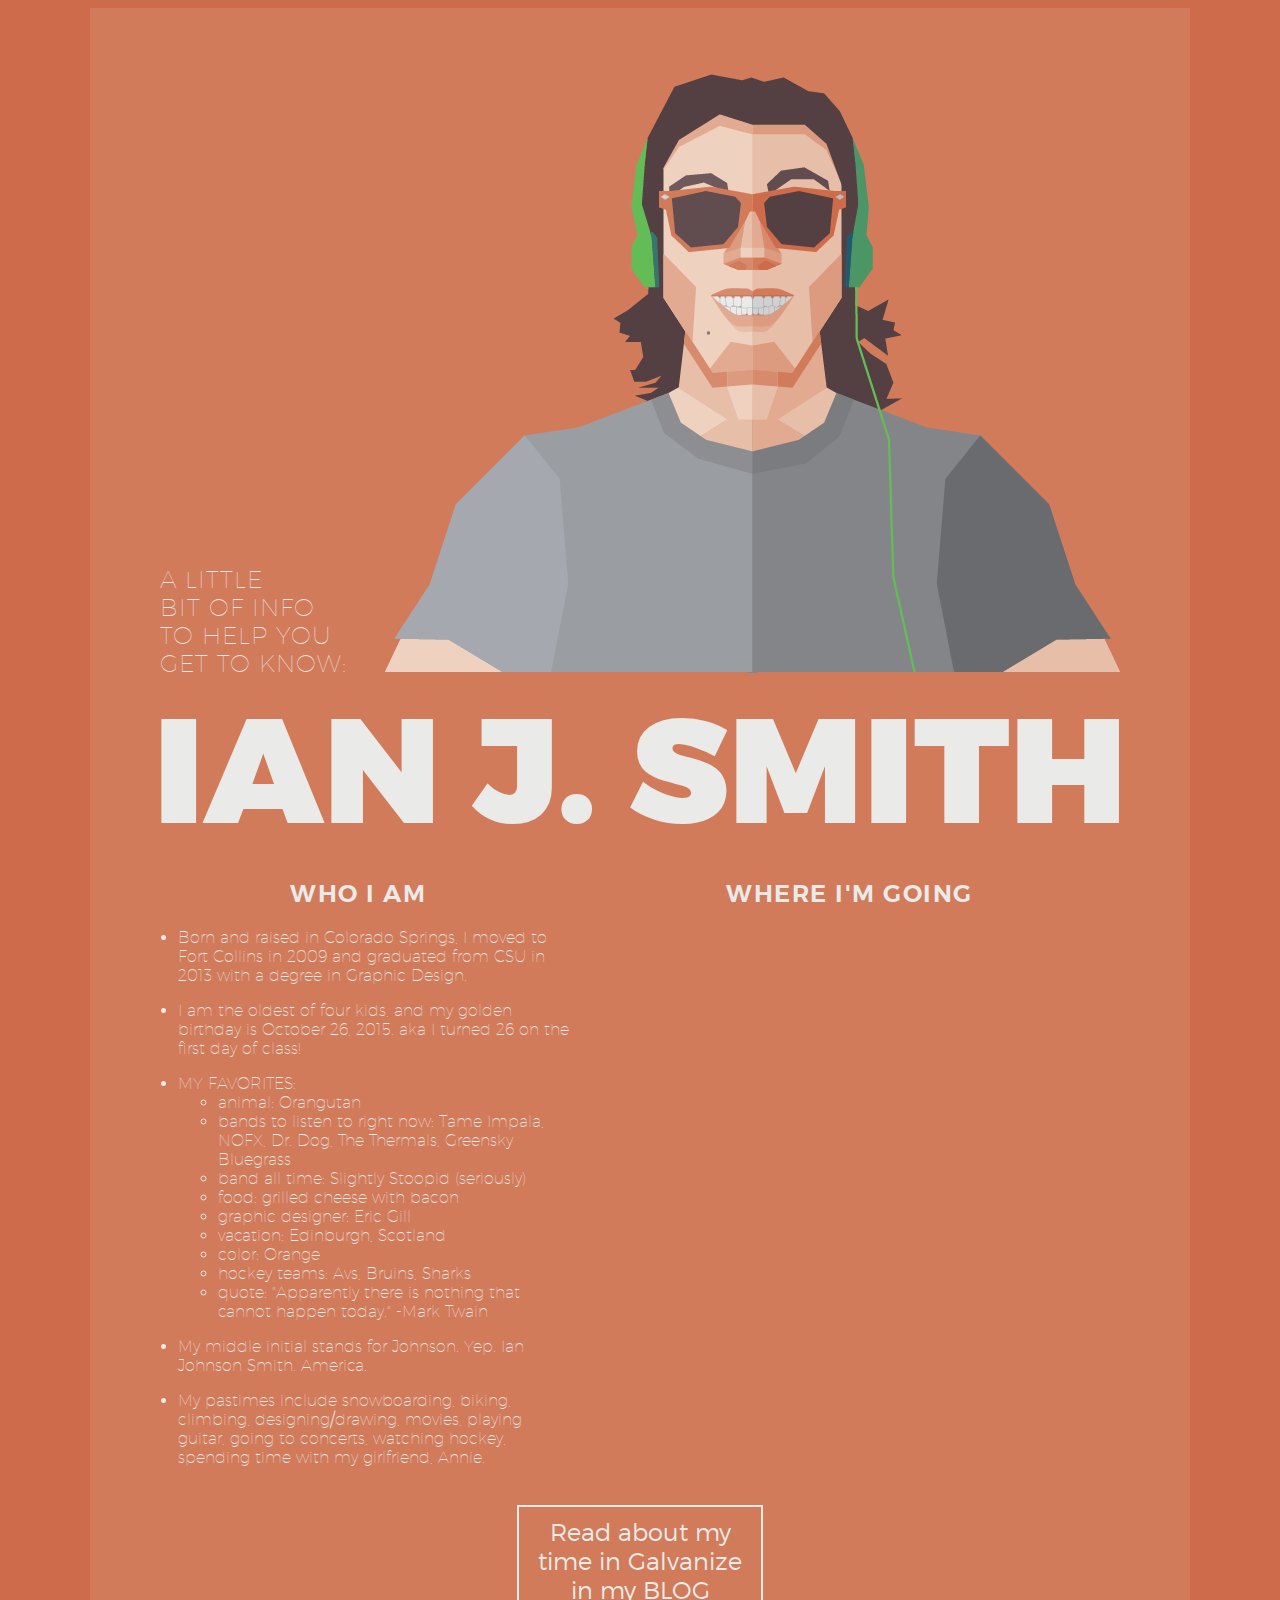
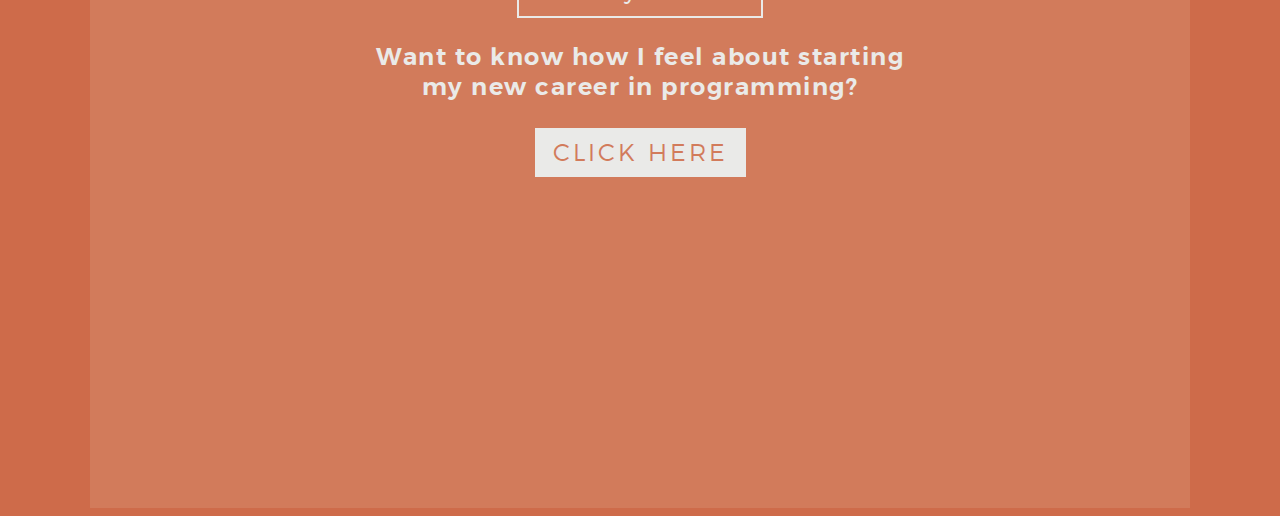
<file: index.html>
<!DOCTYPE html>
<html lang="en">
<head>
	<meta charset="UTF-8">
	<title>Who I Am | Ian Smith</title>
	<link rel="stylesheet" href="stylesheet.css">
</head>
<body>

	<div id="container">

		<div id="content">

			<div id="left-1">
				<p>A LITTLE<br>BIT OF INFO<br>TO HELP YOU<br>GET TO KNOW:</p>
			</div>

			<div id="right-1">
				<img src="assets/images/geometricSelfie.png" alt="Selfie" />
			</div>

			<div class="clear">
			</div>

		</div>

		<div id="title">
			<p>IAN J. SMITH</p>
		</div>

		<div id="links">
			<ul>
				<li><a href="index.html">WHO I AM</a></li><!--
				--><li class="where-link"><a href="WhereImGoing.html">WHERE I'M GOING</a></li>
			</ul>
		</div>

		<div id="info">

			<div id="who">
				<ul>
					<li class="details">Born and raised in Colorado Springs, I moved to Fort Collins in 2009 and graduated from CSU in 2013 with a degree in Graphic Design.</li>
					<li class="details">I am the oldest of four kids, and my golden birthday is October 26, 2015. aka I turned 26 on the first day of class!</li>
					<li class="details">MY FAVORITES:
						<ul>
							<li>animal: Orangutan</li>
							<li>bands to listen to right now: Tame Impala, NOFX, Dr. Dog, The Thermals, Greensky Bluegrass</li>
							<li>band all time: Slightly Stoopid (seriously)</li>
							<li>food: grilled cheese with bacon</li>
							<li>graphic designer: Eric Gill</li>
							<li>vacation: Edinburgh, Scotland</li>
							<li>color: Orange</li>
							<li>hockey teams: Avs, Bruins, Sharks</li>
							<li>quote: "Apparently there is nothing that cannot happen today." -Mark Twain</li>
						</ul>
					</li>
					<li class="details">My middle initial stands for Johnson. Yep. Ian Johnson Smith. America.</li>
					<li class="details">My pastimes include snowboarding, biking, climbing, designing/drawing, movies, playing guitar, going to concerts, watching hockey, spending time with my girlfriend, Annie.</li>
				</ul>
			</div>

		</div>

		<div class="clear">
		</div>

		<div class="blog-link">
			Read about my time in Galvanize in my <a href="blog.html">BLOG</a>
		</div>

		<div id="gif-link">
			<p>Want to know how I feel about starting<br>my new career in programming?</p>
			<button id="click-here" type="button">CLICK HERE</button><br>
			<img id="example" src="assets/images/sunny.gif" alt="Green Man" />
		</div>

	</div>

	<script src="assets/scripts/jquery-1.11.3.min.js"></script>
	<script src="assets/scripts/application.js"></script>
</body>
</html>
</file>
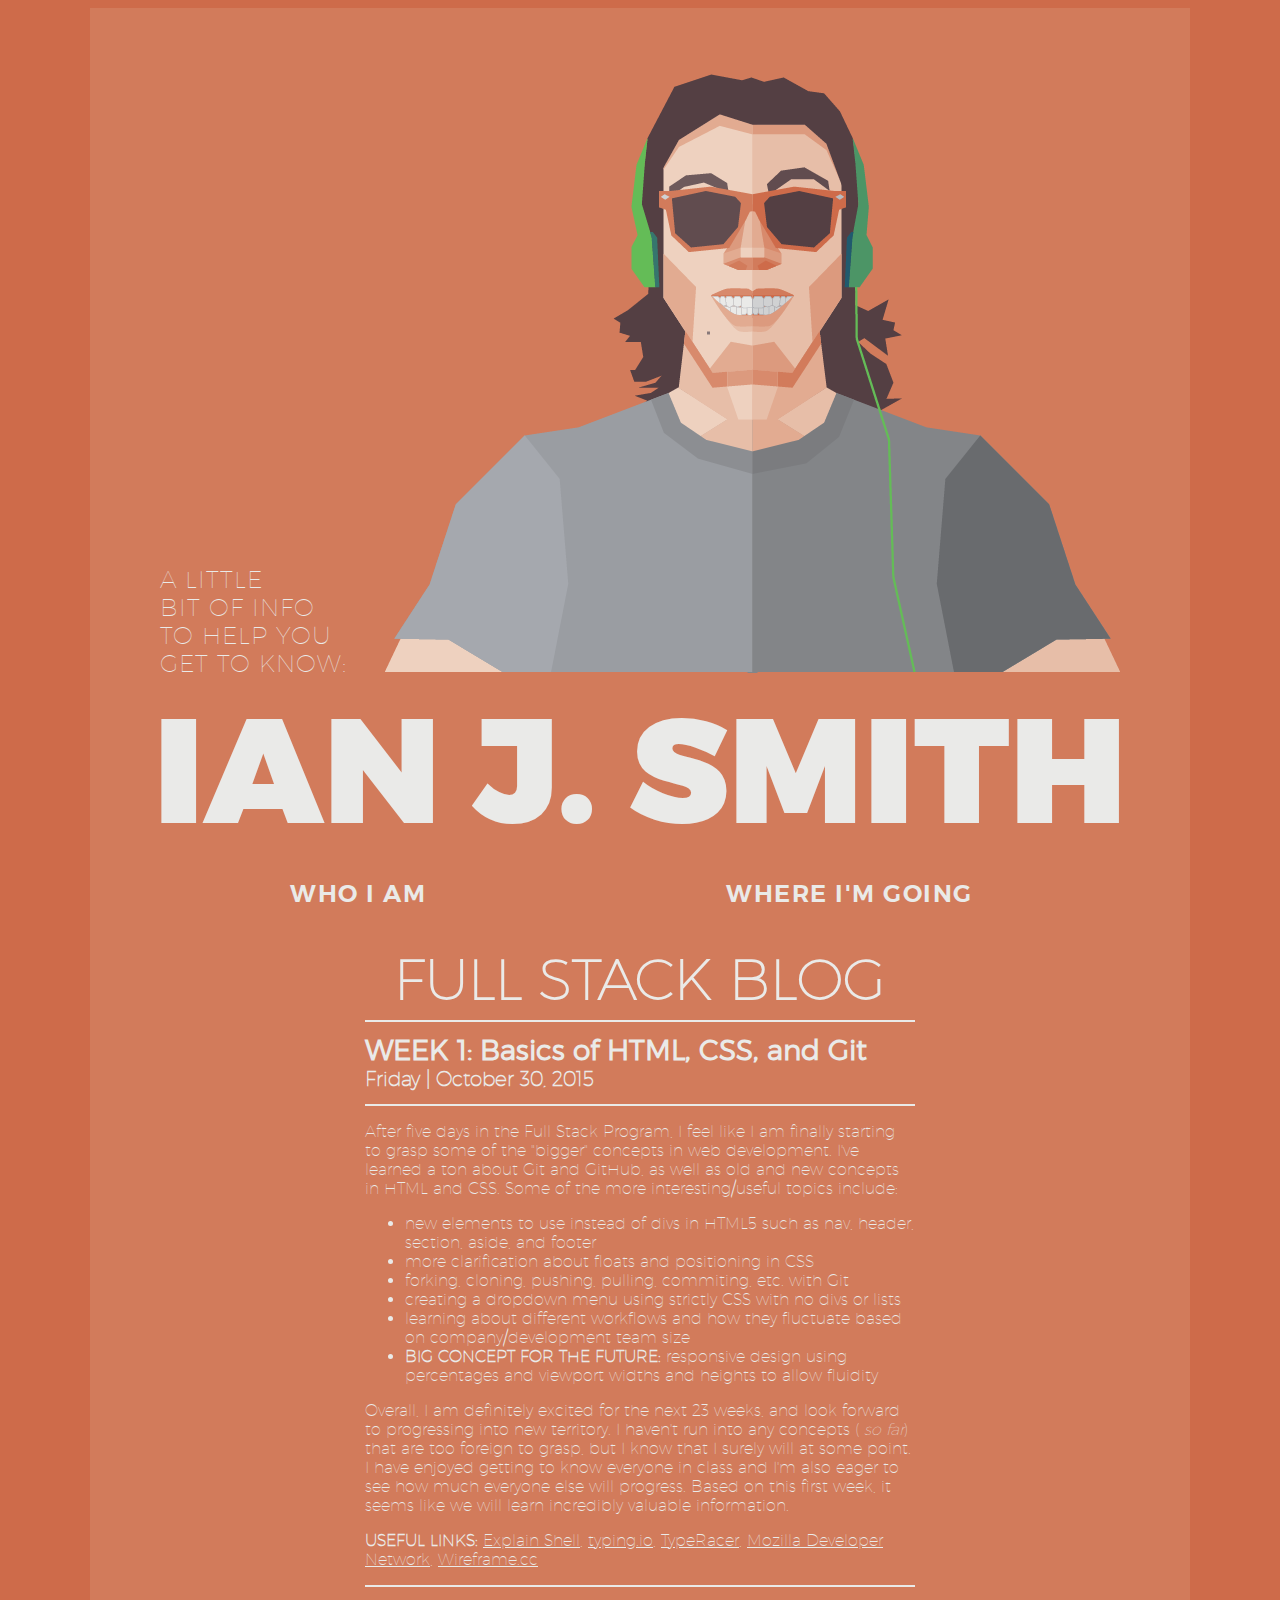
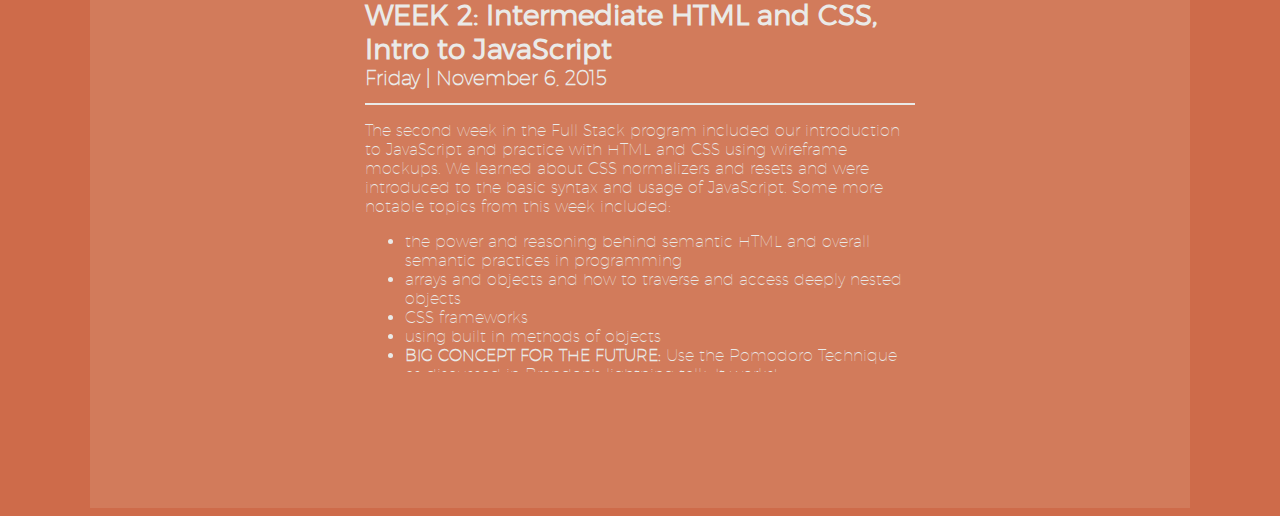
<file: blog.html>
<!DOCTYPE html>
<html lang="en">

  <head>
    <meta charset="UTF-8">
    <title>Who I Am | Ian Smith</title>
    <link rel="stylesheet" href="stylesheet.css">
  </head>

  <body>
    <div id="container">
      <div id="content">
        <div id="left-1">
          <p>A LITTLE
            <br>BIT OF INFO
            <br>TO HELP YOU
            <br>GET TO KNOW:</p>
        </div>
        <div id="right-1">
          <img src="assets/images/geometricSelfie.png" alt="Selfie"/>
        </div>
        <div class="clear"></div>
      </div>
      <div id="title">
        <p>IAN J. SMITH</p>
      </div>
      <div id="links">
        <ul>
          <li>
            <a href="index.html">WHO I AM</a>
          </li>
          <!--
				-->
          <li class="where-link">
            <a href="WhereImGoing.html">WHERE I'M GOING</a>
          </li>
        </ul>
      </div>
      <div class="clear"></div>
      <div id="blog-content">
        <h1>FULL STACK BLOG</h1>
        <section class="log">
          <article>
            <hr>
            <h2>WEEK 1: Basics of HTML, CSS, and Git</h2>
            <h3>Friday | October 30, 2015</h3>
            <hr>
            <p>
              After five days in the Full Stack Program, I feel like I am finally starting to grasp some of the "bigger" concepts in web development. I've learned a ton about Git and GitHub, as well as old and new concepts in HTML and CSS. Some of the more interesting/useful topics include:
            </p>
            <ul>
              <li>
                new elements to use instead of divs in HTML5 such as nav, header, section, aside, and footer
              </li>
              <li>
                more clarification about floats and positioning in CSS
              </li>
              <li>
                forking, cloning, pushing, pulling, commiting, etc. with Git
              </li>
              <li>
                creating a dropdown menu using strictly CSS with no divs or lists
              </li>
              <li>
                learning about different workflows and how they fluctuate based on company/development team size
              </li>
              <li>
                <strong>BIG CONCEPT FOR THE FUTURE:</strong>
                responsive design using percentages and viewport widths and heights to allow fluidity
              </li>
            </ul>
            <p>
              Overall, I am definitely excited for the next 23 weeks, and look forward to progressing into new territory. I haven't run into any concepts (
              <em>so far</em>) that are too foreign to grasp, but I know that I surely will at some point. I have enjoyed getting to know everyone in class and I'm also eager to see how much everyone else will progress. Based on this first week, it seems like we will learn incredibly valuable information.
            </p>
            <p>
              <strong>USEFUL LINKS:</strong>
              <a href="http://explainshell.com/">Explain Shell</a>,
              <a href="https://typing.io/">typing.io</a>,
              <a href="http://play.typeracer.com/">TypeRacer</a>,
              <a href="https://developer.mozilla.org/en-US/">Mozilla Developer Network</a>,
              <a href="https://wireframe.cc/">Wireframe.cc</a>
            </p>
          </article>
          <article>
            <hr>
            <h2>WEEK 2: Intermediate HTML and CSS, Intro to JavaScript</h2>
            <h3>Friday | November 6, 2015</h3>
            <hr>
            <p>
              The second week in the Full Stack program included our introduction to JavaScript and practice with HTML and CSS using wireframe mockups. We learned about CSS normalizers and resets and were introduced to the basic syntax and usage of JavaScript. Some more notable topics from this week included:
            </p>
            <ul>
              <li>
                the power and reasoning behind semantic HTML and overall semantic practices in programming
              </li>
              <li>
                arrays and objects and how to traverse and access deeply nested objects
              </li>
              <li>
                CSS frameworks
              </li>
              <li>
                using built in methods of objects
              </li>
              <li>
                <strong>BIG CONCEPT FOR THE FUTURE:</strong>
                Use the Pomodoro Technique as discussed in Brandon's lightning talk. It works!
              </li>
            </ul>
            <p>
              This week was a great introduction to the meat of this course and I am very excited for what lies ahead. The lessons have been going awesome and being in class with a room full of thinkers and problem solvers has been great. Looking forward to next week!
            </p>
            <p>
              <strong>USEFUL LINKS:</strong>
              <a href="http://codepen.io/">CodePen</a>,
              <a href="https://codewars.com/">Code Wars</a>,
              <a href="http://eloquentjavascript.net/">Eloquent JavaScript</a>,
              <a href="https://jsforcats.com">JavaScript for Cats</a>,
              <a href="https://github.com">Git Hub</a>
            </p>
          </article>
          <article>
            <hr>
            <h2>WEEK 3: Intro to the DOM, Bootstrap, and Functions, Functions, Functions
            </h2>
            <h3>Friday | November 13, 2015</h3>
            <hr>
            <p>
              This week was full of new topics and included a great intro to navigating and using the DOM as well as Twitter Bootstrap. We got plenty of practice with higher-order functions and we solidified the concepts from the week with our Crush Code assignment to make a simple pixel art program. My favorite topics this week were:
            </p>
            <ul>
              <li>
                learning about the built in methods of objects and functions
              </li>
              <li>
                using the DOM to create, manipulate, and navigate through the various nodes and elements in the DOM
              </li>
              <li>
                the power of higher-order functions, closure, and callbacks
              </li>
              <li>
                the intricacies of UI design with Galvanize member, Jochen Wolters
              </li>
              <li>
                JavaScript events and event handlers
              </li>
              <li>
                <strong>BIG CONCEPT FOR THE FUTURE:</strong>
                Twitter Bootstrap is amazing! Using the grid system and built in styles, mocking up/building projects takes half the time.
              </li>
            </ul>
            <p>
              The topics from this week were incredibly powerful and informative. I really enjoyed learning about Bootstrap and look forward to more lessons about the interaction of all the topics we've covered so far. It's really incredible to see the multiple ways that developers solve problems.
            </p>
            <p>
              <strong>USEFUL LINKS:</strong>
              <a href="http://www.fillmurray.com/">Fill Murray</a>,
              <a href="https://www.placecage.com/">Place Cage</a>,
              <a href="http://getbootstrap.com/">Twitter Bootstrap</a>,
              <a href="https://github.com/getify/You-Dont-Know-JS">You don't know JS</a>
            </p>
          </article>
          <article>
            <hr>
            <h2>WEEK 4: jQuery, AJAX, Agile Development, and HTML Forms</h2>
            <h3>Friday | November 20, 2015</h3>
            <hr>
            <p>
              Many of the topics covered this week seem like incredibly useful and powerful tools to continue learning about. We discussed an Agile development workflow and practiced using all the various input types and their various usages. Our first day to work in class on our personal frontend projects was today and everyone seems to have great ideas. The most useful lessons we discussed this week included:
            </p>
            <ul>
              <li>
                using asynchronous code to perform mulitple tasks with AJAX,specifically with the get method
              </li>
              <li>
                the availability of shorter and more semantic syntax with jQuery to navigate the DOM
              </li>
              <li>
                introduction to the usage of a test driven programming environments and the Agile workflow
              </li>
              <li>
                LocalStorage and the options for saving input information in key/value object
              </li>
              <li>
                the benefit of using the Pivotal Tracker to help the development process
              </li>
              <li>
                <strong>BIG CONCEPT FOR THE FUTURE:</strong>
                The possibilities from input values and their connection with AJAX. Their ability to be handled as events to make asynchronous calls to external API's is one of my favorite topics covered so far in Full Stack.
              </li>
            </ul>
            <p>
              I am super excited to start on our individual projects and to make our first truly and unique and functional application. Everything we learned this week really helped solidify the previous material. After this week, I feel confident in effectively using all the tools we've gained to start creating and building web apps.
            </p>
            <p>
              <strong>USEFUL LINKS:</strong>
              <a href="https://jquery.com/">jQuery.com</a>,
              <a href="http://api.jquery.com/">jQuery API Documentation</a>,
              <a href="https://balsamiq.com/">Balsamiq Mockups</a>,
              <a href="http://www.agilemanifesto.org/">Agile Manifesto</a>,
              <a href="http://www.programmableweb.com/">Programmable Web</a>,
              <a href="https://www.pivotaltracker.com/">Pivotal Tracker</a>
            </p>
          </article>
          <article>
            <hr>
            <h2>WEEK 5: Individual Frontend Projects and Presentations</h2>
            <h3>Wednesday | November 25, 2015</h3>
            <hr>
            <p>
              This week, shortened for Thanksgiving, was solely devoted to working on our individual projects with presentations taking place this afternoon. Throughout developing my application, I learned so many valuable techniques and processes for communicating with API’s and going through the full development process was also educational. I am excited to have finished my first project and really enjoyed seeing the unique ways that others solve coding problems in their own apps. My favorite takeaways from this week were:
            </p>
            <ul>
              <li>
                using the Google Maps API and the availability of their incredibly precise and helpful documentation, the possibilities!
              </li>
              <li>
                former gSchool graduate, Teddi Maull (g7), came and spoke to us about Confidence and Competence in coding
              </li>
              <li>
                the development process for my personal project went very well and I especially enjoyed the simplicity of styling with Bootstrap
              </li>
              <li>
                Google Fonts API = awesome and simple
              </li>
              <li>
                <strong>BIG CONCEPT FOR THE FUTURE:</strong>
                Take Teddi's advice. "When you CRUSH CODE too hard, you can't think. Take breaks." Also, from her husband, Keith Maull, "Accept the fact that what you know
                <em>will</em>
                change, and don't be afraid of that. Be constantly ready to learn."
              </li>
            </ul>
            <p>
              This week was definitely intense but I really enjoyed the result and reflecting on the overall process. It was challenging yet fun to combine all the ideas and topics we have covered so far into one application that we can continue to develop and grow.
            </p>
            <p>
              <strong>USEFUL LINKS:</strong>
              <a href="https://developers.google.com/maps/?hl=en">Google Maps API</a>,
              <a href="https://www.google.com/fonts">Google Fonts</a>,
              <a href="http://www.brewerydb.com/">BreweryDB API</a>,
              <a href="http://openweathermap.org/api">OpenWeatherMap API</a>,
              <a href="http://www.omdbapi.com/">OMDb API</a>,
              <a href="https://brewify.firebaseapp.com/">Brewify (My first App)</a>,
            </p>
          </article>
          <article>
            <hr>
            <h2>WEEK 6: Intro to OOP and Node.js</h2>
            <h3>Friday | December 4, 2015</h3>
            <hr>
            <p>
              The concepts covered this week included an intro to Node and the power of modularized code as well as an introduction to the four pillars of Object Oriented Programming (OOP). Although the material this week was fairly dense and took a couple of days to make sense of, it’s nice to start connecting the frontend concepts we’ve learned so far with some incredibly useful backend practices. The most interesting topics from this week were:
            </p>
            <ul>
              <li>
                grouping objects by similar properties and encapsulating them in functions or object constructors
              </li>
              <li>
                using closure constructors to pass inherited states and behaviors to subsequent children objects
              </li>
              <li>
                abstracting away small details and focusing on larger themes when thinking about grouping objects and functions
              </li>
              <li>
                the ability to override inheritance and assign new implementations of methods for individual objects, or polymorphism
              </li>
              <li>
                Returning interfaces from closure constructors and creating local scope states that the user cannot mutate
              </li>
              <li>
                <strong>BIG CONCEPT FOR THE FUTURE:</strong>
                The ability to use JavaScript on the Command Line with Node.js and access to the huge number of packages available in NPM
              </li>
            </ul>
            <p>
              It's really amazing how much I have learned over the last month and a half. The big abstract concepts of OOP were really enjoyable to try wrapping my head around, and I'm excited to start employing the constructors we learned about. Once again this week, everyone killed it and took the material in stride. I look forward to next week!
            </p>
            <p>
              <strong>USEFUL LINKS:</strong>
              <a href="https://nodejs.org/en/">Node.js</a>,
              <a href="https://nodejs.org/api/">Node Documentation</a>,
              <a href="https://www.npmjs.com/">NPM (Node Package Manager)</a>,
              <a href="http://www.gbif.org/">Global Biodiversity Information Facility (Taxonomy API)</a>
            </p>
          </article>
          <article>
            <hr>
            <h2>WEEK 7: OOP, Prototypical Inheritance, Modules, and Intro to MongoDB</h2>
            <h3>Friday | December 11, 2015</h3>
            <hr>
            <p>
              We started off the week with some more practice with Object Oriented Programming and learned about the three types of modules we'll work with for now. We learned how to use prototypical inheritance to construct objects and were introduced to the syntax and structure of Mongo DB. The week concluded with a really fun exercise in creating servers and assigning routes that used CRUD operations to mutate a database via url parsing. The most interesting topics from this week were:
            </p>
            <ul>
              <li>
                the four different types of binding for the 'this' keyword: new, explicit, implicit, and regular
              </li>
              <li>
                using modules to help add structure to your code while saving space and time with three types of modules: Core Modules, File Modules, and node_modules
              </li>
              <li>
                creating constructors thats save memory using protoype chains to check for methods and inherited properties
              </li>
              <li>
                CRUD operations (create, read/retrieve, update, delete) with MongoDB and node modules such as http, url, and monk
              </li>
              <li>
                I can now build a full website with completely designed frontend and a backend database that can store information based on user input!
              </li>
              <li>
                building a server that handles routing using Node
              </li>
              <li>
                <strong>BIG CONCEPT FOR THE FUTURE:</strong>
                The Node Package Manager (NPM) has a
                <em>ton</em>
                of great built in packages that are part of Node and give developers access to a vast amount of time-saving code
              </li>
            </ul>
            <p>
              This week was especially fun because we are starting to connect what we have learned on the frontend to backend server side processes. It was also really great to watch the live stream of the capstone project presentations for g11 at the Denver Golden Triangle campus. Their projects were incredible and it was encouraging to see essentially where our class will be in a few months. I definitely understood how some of the projects worked but still feel like there's a lot to learn and I couldn't be more excited about that!
            </p>
            <p>
              <strong>USEFUL LINKS:</strong>
              <a href="https://www.mongodb.org/">MongoDB</a>,
              <a href="https://www.npmjs.com/package/monk">Monk Docs</a>,
              <a href="https://nodejs.org/api/url.html">URL Docs</a>,
              <a href="https://nodejs.org/api/fs.html#fs_file_system">File System Docs</a>,
              <a href="http://graphism.fr/games/">Graphic Design Games</a>
            </p>
          </article>
          <article>
            <hr>
            <h2>WEEK 8: Intro to Express, SQL/Postgres, Authentication/Authorization, and deploying to Heroku</h2>
            <h3>Friday | December 18, 2015</h3>
            <hr>
            <p>
              We were introduced to the Express web framework and the various modules that the Express generator automatically installs. Moving on from MongoDB, we learned about the SQL relational database and how to access a database from the command line or online. We also learned about deploying dynamic apps to Heroku.com and were introduced to the concept of authentication and authorization and started our first official group projects. The most interesting topics covered this week were:
            </p>
            <ul>
              <li>
                using Express to set up a server and routing
              </li>
              <li>
                middleware modules often used with Express such as cookie-parser, body-parser, and cookie-session
              </li>
              <li>
                using bcrypt to hash passwords before inserting into a SQL database and knex to connect with Postgres
              </li>
              <li>
                setting up git branches to deploy to Heroku from the command line
              </li>
              <li>
                basic user authentication from form inputs
              </li>
              <li>
                <strong>BIG CONCEPT FOR THE FUTURE:</strong>
                Authentication and authorization processes are vital to a site's security when user logins are involved. Mastering the ins and outs will be essential.
              </li>
            </ul>
            <p>
              We learned a lot of useful backend processes this week and now I feel like I can confidently create a functional app with users, fully designed frontend, and database capabilities. It's also exciting to start learning about how to properly authenticate users and provide different access and roles. The Express framework also seems incredibly useful and the generator will be helpful for quickly setting up a server and routing if needed. I'm also looking forward to the process of working on a group project based around Agile development.
            </p>
            <p>
              <strong>USEFUL LINKS:</strong>
              <a href="http://sqlzoo.net/">SQLZoo</a>,
              <a href="http://expressjs.com/">Express</a>,
              <a href="https://www.npmjs.com/package/bcrypt">bcrypt Docs</a>,
              <a href="http://knexjs.org/">KNEX.JS</a>,
              <a href="https://www.heroku.com/">Heroku</a>
            </p>
          </article>
          <article>
            <hr>
            <h2>WEEK 9: Group Projects and Presentations</h2>
            <h3>Wednesday | December 23, 2015</h3>
            <hr>
            <p>
              The week concluded with presentations for our group projects centered around Express, auth, and database management. It was a great experience to develop a full app with a small group and I really enjoyed the process. Innmy opinion, some of the more important aspects of the group project were:
            </p>
            <ul>
              <li>
                connecting to a database using a query builder such as knex.js
              </li>
              <li>
                protecting against SQL injections with proper form validation
              </li>
              <li>
                using cookies to track user information and/or sessions
              </li>
              <li>
                authenticating and authorizing users with cookies
              </li>
              <li>
                using the GitHub Feature Branch workflow to ensure all code is version controlled correctly and does not overwrite the code on the master branch
              </li>
              <li>
                <strong>BIG CONCEPT FOR THE FUTURE:</strong>
                communication throughout the development process with everyone involved is essential - our group quickly adapted to each other's strengths and weaknesses by clearly talking to each other often
              </li>
            </ul>
            <p>
              This project was a great exercise in the Agile development process and I feel like all of us in the group learned a lot from each other and the experience. It is an awesome feeling to know I can create a fully functional Express app. It's also incredibly beneficial to have been introduced to authorization and and I look forward to what we'll learn in 2016 after the break.
            </p>
            <p>
              <strong>USEFUL LINKS:</strong>
              <a href="http://galvanize-ping-pong-league.herokuapp.com/">GPPL Home</a>,
              <a href="">GPPL Home</a>
            </p>
          </article>
          <article>
            <hr>
            <h2>WEEK 11: Promises, Express Middleware, Sessions, and Cookies</h2>
            <h3>Friday | January 8, 2016</h3>
            <hr>
            <p>

            </p>
            <ul>
              <li>

              </li>
              <li>
                <strong>BIG CONCEPT FOR THE FUTURE:</strong>
              </li>
            </ul>
            <p>
              This project was a great exercise in the Agile development process and I feel like all of us in the group learned a lot from each other and the experience. It is an awesome feeling to know I can create a fully functional Express app. It's also incredibly beneficial to have been introduced to authorization and and I look forward to what we'll learn in 2016 after the break.
            </p>
            <p>
              <strong>USEFUL LINKS:</strong>
              <a href="http://galvanize-ping-pong-league.herokuapp.com/">GPPL Home</a>,
              <a href="">GPPL Home</a>
            </p>
          </article>
          <article>
            <hr>
            <h2>ES2015: Arrow Functions and Lexical 'this'</h2>
            <h3>Wednesday | February 10, 2016</h3>
            <hr>
            <p>
              Today we learned about some of the new syntax and processes available in the next version of JavaScript, ES2015 or ES6. We covered the ins and outs of arrow notation, let and const, object literal declarations, classes, and for-of loops. We also went over how to transpile code from one version, say ES5, to an updated version of JavaScript using Gulp and Babel. Some of the most intriguing aspects of the new arrow notation included:
            </p>
            <ul>
              <li>
                binding of lexical 'this' to an arrow function's parent scope
              </li>
              <li>
                cleaner and more concise syntax
              </li>
              <li>
                single line declarations if function body is only one line
              </li>
              <li>
                <strong>BIG CONCEPT FOR THE FUTURE:</strong>
                using arrow notation as callbacks as in forEach, map, replace, etc. now reads easier in my opinion and allows for more clear code overall
              </li>
            </ul>
            <p>
              Although ES2015 may not be fully implemented or supported by all JavaScript engines for a few years, I am definitely interested in the new material and look forward to using some of the ES6 processes and syntax. I also want to further explore the possibilities of the Gulp task runner, it seems very powerful.
            </p>
            <p>
              <strong>USEFUL LINKS:</strong>
              <a href="https://babeljs.io/">Babel.js</a>,
              <a href="http://gulpjs.com/">Gulp.js</a>
            </p>
          </article>
          <article>
            <hr>
            <h2>Week 23: Capstone Project Reflection</h2>
            <h3>Friday | April 1, 2016</h3>
            <hr>
            <p>
              We completed and presented our capstone projects at Hiring Day yesterday and everyone did an amazing job! It was great to see the culmination of two weeks of focus and hard work. I really enjoyed completing my project and feel like I learned a lot through the process. The aspects of the project that went well and some things that could have been improved upon include:
            </p>
            <ul>
              <li>
                Extensive user research and interviews helped focus and make my project what it is. I initially deciding on an idea to try and make a food donation app, and after meeting with a few potential user groups, I quickly found out that composting services are in higher demand and made a successful pivot
              </li>
              <li>
                Estimating how long features and bug fixes will take is hard! As in other projects, it was a great challenge to try and accurately guess how long something would take. It is essential to decision making and focusing on what will and won't make it to deployment
              </li>
              <li>
                Although my project was mostly about social and environmental causes, presenting my project from a business standpoint was well received and I got a lot of good feedback
              </li>
              <li>
                Some of the challenges I encountered were mostly around planning the schema and relations in my database and using Waterline. I realized how important it is to fully comprehend how your data should be stored and related and had to alter the database a couple of times when new features would arise. It was good experience overall, and I feel like I will be able to plan better for next time.
              </li>
              <li>
                <strong>BIG CONCEPT FOR THE FUTURE:</strong>
                Do your research and don't be afraid to pivot. I think that the research and interview aspect of my capstone was the most well received and I really enjoyed doing it as well.
              </li>
            </ul>
            <p>
              I'm very excited to see where everyone is going to end up as we all start applying for jobs and I'm proud to be a part of the first cohort to make it through the Fort Collins Full Stack Program. I am even more excited to continue learning and diving deeper into web development, user experience, and interface design.
            </p>
            <p>
              <strong>USEFUL LINKS:</strong>
              <a href="https://salvage.firebaseapp.com">Salvage</a>,
              <a href="https://github.com/balderdashy/waterline-docs">Waterline</a>,
              <a href="http://electron.atom.io/">Electron</a>
            </p>
          </article>
        </section>
      </div>

    </div>

    <script src="assets/scripts/jquery-1.11.3.min.js"></script>
    <script src="assets/scripts/application.js"></script>
  </body>

</html>
</file>
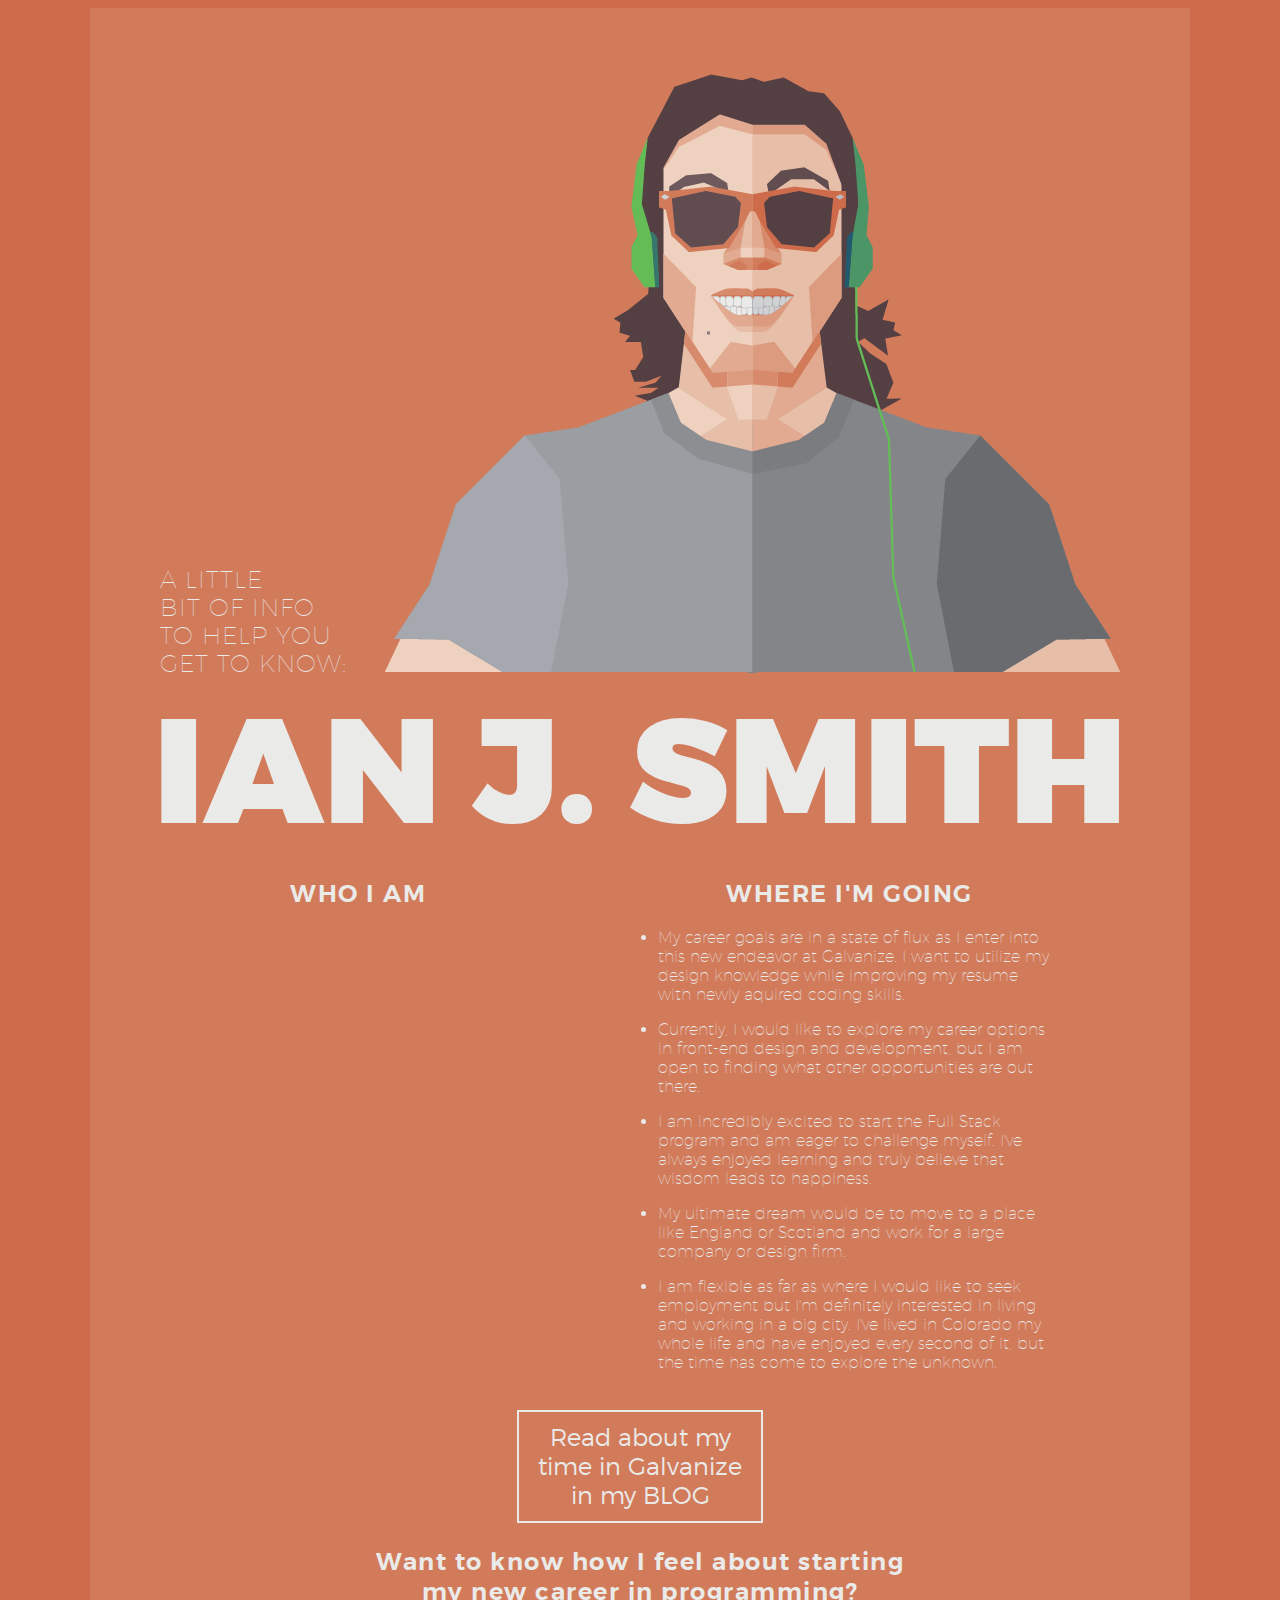
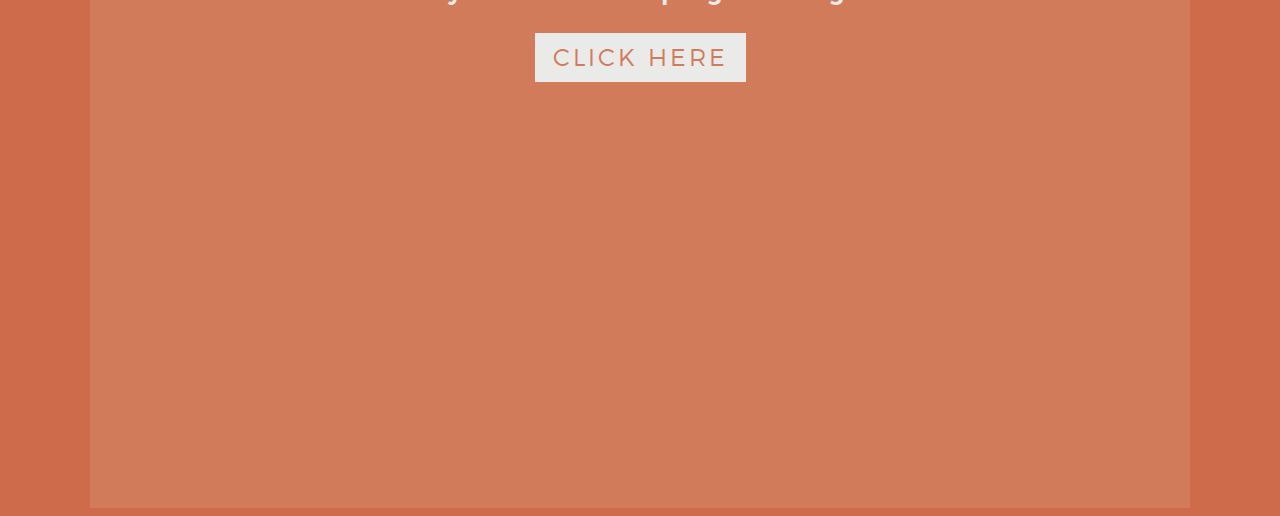
<file: WhereImGoing.html>
<!DOCTYPE html>
<html lang="en">
<head>
	<meta charset="UTF-8">
	<title>Where I'm Going | Ian Smith</title>
	<link rel="stylesheet" href="stylesheet.css">
</head>
<body>

	<div id="container">

		<div id="content">

			<div id="left-1">
				<p>A LITTLE<br>BIT OF INFO<br>TO HELP YOU<br>GET TO KNOW:</p>
			</div>

			<div id="right-1">
				<img src="assets/images/geometricSelfie.png" alt="Selfie" />
			</div>

			<div class="clear">
			</div>

		</div>

		<div id="title">
			<p>IAN J. SMITH</p>
		</div>

		<div id="links">
			<ul>
				<li><a href="index.html">WHO I AM</a></li><!--
				--><li class="where-link"><a href="WhereImGoing.html">WHERE I'M GOING</a></li>
			</ul>
		</div>

		<div id="info">

			<div id="where">
				<ul>
					<li class="details">My career goals are in a state of flux as I enter into this new endeavor at Galvanize. I want to utilize my design knowledge while improving my resume with newly aquired coding skills.</li>
					<li class="details">Currently, I would like to explore my career options in front-end design and development, but I am open to finding what other opportunities are out there.</li>
					<li class="details">I am incredibly excited to start the Full Stack program and am eager to challenge myself. I&#39;ve always enjoyed learning and truly believe that wisdom leads to happiness.</li>
					<li class="details">My ultimate dream would be to move to a place like England or Scotland and work for a large company or design firm.</li>
					<li class="details">I am flexible as far as where I would like to seek employment but I&#39;m definitely interested in living and working in a big city. I&#39;ve lived in Colorado my whole life and have enjoyed every second of it, but the time has come to explore the unknown.</li>
				</ul>
			</div>

		</div>

		<div class="clear">
		</div>

		<div class="blog-link">
			Read about my time in Galvanize in my <a href="blog.html">BLOG</a>
		</div>

		<div id="gif-link">
			<p>Want to know how I feel about starting<br>my new career in programming?</p>
			<button id="click-here" type="button">CLICK HERE</button><br>
			<img id="example" src="assets/images/sunny.gif" alt="Green Man" />
		</div>

	</div>

	<script src="assets/scripts/jquery-1.11.3.min.js"></script>
	<script src="assets/scripts/application.js"></script>
</body>
</html>
</file>
<file: stylesheet.css>
body {
	background: #CE6B4A;
	}

hr {
	border-style: solid;
	color: #EAEAE8;
	border-width: 1px;
}

h1 {
	margin: 0;
	padding: 0;
	font-family: 'montserrat_hairline';
	font-size: 3.5em;
	color: #EAEAE8;
}

h2 {
	margin: 0;
	margin-top: 2%;
	padding: 0;
	font-size: 1.75em;
	font-family: 'montserrat_light';
}

h3 {
	margin: 0;
	margin-bottom: 2.5%;
	padding: 0;
	font-size: 1.25em;
}

a:link, a:visited {
	color: #EAEAE8;
}

#container {
	width: 1100px;
	height: 2100px;
	background: #D27B5B;
	margin: 0 auto;
	}

#content {
	position: relative;
	width: 87.27%; /*960/1100px*/
	margin: 0 auto;
	}

#left-1 {
	position: absolute;
	bottom: 0;
	left: 0;
	width: 23.43%; /*225/960px*/
	}

	#left-1 p {
		margin: 0 auto;
		color: #EAEAE8;
		font-family: 'montserrat_hairline';
		font-size: 1.5em;
		letter-spacing:1px;
		}

#right-1 {
	float: right;
	width: 76.57%; /*735/960px*/
	}

.clear {
	clear: both;
	}

#title {
	width: 87.27%%;
	}

	#title p {
		margin: 0 auto;
		color: #EAEAE8;
		font-family: 'montserrat_black';
		font-size: 9.3em;
		letter-spacing: 1px;
		text-align: center;
		}

#links {
	width: 87.27%;
	}

	#links ul {
		margin: 0 auto;
		list-style-type: none;
		}

	#links li {
		float: left;
		}

	#links a:link, a:visited {
		display: block;
		font-family: 'montserrat_semibold';
		color: #EAEAE8;
		text-align: center;
		padding: 3px 40px;
		margin-left: 120px;
		margin-right: 30px;
		text-decoration:none;
		font-size: 1.5em;
		letter-spacing: 1.5px;
		}

	#links a:hover {
		background: #EAEAE8;
		color: #D27B5B;
		}

.where-link {
	margin-left: 70px;
	}

#info {
	width: 87.27%;
	}

#who {
	font-family: 'montserrat_hairline';
	color: #EAEAE8;
	width: 45%;
	float: left;
	margin-left: 5%;
	}

#where {
	font-family: 'montserrat_hairline';
	color: #EAEAE8;
	width: 45%;
	float: right;
	margin-left: 5%;
	}

.details{
	margin: 1em 0;
	}

#gif-link {
	margin: 0 auto;
	text-align: center;
	font-family: 'montserrat_semibold';
	color: #EAEAE8;
	font-size: 1.5em;
	letter-spacing: 1.5px;
	}

#example {
		display: none;
		}

#click-here {
	font-family: 'montserrat_light';
	font-size: 1em;
	letter-spacing: 3px;
	color: #D27B5B;
	background: #EAEAE8;
	border: 2px solid #D27B5B;
	outline: none;
	padding: 10px 18px;
	margin-bottom: 30px;
	}

	#click-here:hover, #click-here:active {
		background: #D27B5B;
		color: #EAEAE8;
		border: 2px solid #EAEAE8;
		outline: none;
		}

	#blog-content {
		margin: 3% 0;
		text-align: center;
	}

	.log {
		text-align: left;
		margin: 0 auto;
		width: 50%;
		padding: 0 3%;
		height: 960px;
		font-family: 'montserrat_hairline';
		color: #EAEAE8;
		overflow: scroll;
	}

	::-webkit-scrollbar {
      width: 10px;
} /* this targets the default scrollbar (compulsory) */

::-webkit-scrollbar-track {
      background-color: #D27B5B;
} /* the new scrollbar will have a flat appearance with the set background color */

::-webkit-scrollbar-thumb {
      background-color: #EAEAE8;
} /* this will style the thumb, ignoring the track */

::-webkit-scrollbar-button {
      background-color:;
} /* optionally, you can style the top and the bottom buttons (left and right for horizontal bars) */

::-webkit-scrollbar-corner {
			background-color: #D27B5B;
} /* if both the vertical and the horizontal bars appear, then perhaps the right bottom corner also needs to be styled */

	.blog-link {
		width: 20%;
		margin: 0 auto;
		border: 2px solid #EAEAE8;
		margin-top: 2%;
		padding: 1%;
		text-align: center;
		font-family: 'montserrat_light';
		font-size: 1.5em;
		color: #EAEAE8;
	}

		.blog-link a {
			text-decoration: none;
		}

		.blog-link a:hover {
			background: #EAEAE8;
			color: #D27B5B;
		}


/***FONT INFO***/

@font-face {
    font-family: 'montserrat_black';
    src: url('assets/fonts/montserrat/montserrat-black-webfont.eot');
    src: url('assets/fonts/montserrat/montserrat-black-webfont.eot?#iefix') format('embedded-opentype'),
         url('assets/fonts/montserrat/montserrat-black-webfont.woff') format('woff'),
         url('assets/fonts/montserrat/montserrat-black-webfont.ttf') format('truetype'),
         url('assets/fonts/montserrat/montserrat-black-webfont.svg#montserrat_black') format('svg');
    font-weight: normal;
    font-style: normal;
	}

@font-face {
    font-family: 'montserrat_bold';
    src: url('assets/fonts/montserrat/montserrat-bold-webfont.eot');
    src: url('assets/fonts/montserrat/montserrat-bold-webfont.eot?#iefix') format('embedded-opentype'),
         url('assets/fonts/montserrat/montserrat-bold-webfont.woff') format('woff'),
         url('assets/fonts/montserrat/montserrat-bold-webfont.ttf') format('truetype'),
         url('assets/fonts/montserrat/montserrat-bold-webfont.svg#montserrat_bold') format('svg');
    font-weight: normal;
    font-style: normal;
	}

@font-face {
    font-family: 'montserrat_extrabold';
    src: url('assets/fonts/montserrat/montserrat-extrabold-webfont.eot');
    src: url('assets/fonts/montserrat/montserrat-extrabold-webfont.eot?#iefix') format('embedded-opentype'),
         url('assets/fonts/montserrat/montserrat-extrabold-webfont.woff') format('woff'),
         url('assets/fonts/montserrat/montserrat-extrabold-webfont.ttf') format('truetype'),
         url('assets/fonts/montserrat/montserrat-extrabold-webfont.svg#montserrat_extrabold') format('svg');
    font-weight: normal;
    font-style: normal;
	}

@font-face {
    font-family: 'montserrat_hairline';
    src: url('assets/fonts/montserrat/montserrat-hairline-webfont.eot');
    src: url('assets/fonts/montserrat/montserrat-hairline-webfont.eot?#iefix') format('embedded-opentype'),
         url('assets/fonts/montserrat/montserrat-hairline-webfont.woff') format('woff'),
         url('assets/fonts/montserrat/montserrat-hairline-webfont.ttf') format('truetype'),
         url('assets/fonts/montserrat/montserrat-hairline-webfont.svg#montserrat_hairline') format('svg');
    font-weight: normal;
    font-style: normal;
	}

@font-face {
    font-family: 'montserrat_light';
    src: url('assets/fonts/montserrat/montserrat-light-webfont.eot');
    src: url('assets/fonts/montserrat/montserrat-light-webfont.eot?#iefix') format('embedded-opentype'),
         url('assets/fonts/montserrat/montserrat-light-webfont.woff') format('woff'),
         url('assets/fonts/montserrat/montserrat-light-webfont.ttf') format('truetype'),
         url('assets/fonts/montserrat/montserrat-light-webfont.svg#montserrat_light') format('svg');
    font-weight: normal;
    font-style: normal;
	}

@font-face {
    font-family: 'montserrat_regular';
    src: url('assets/fonts/montserrat/montserrat-regular-webfont.eot');
    src: url('assets/fonts/montserrat/montserrat-regular-webfont.eot?#iefix') format('embedded-opentype'),
         url('assets/fonts/montserrat/montserrat-regular-webfont.woff') format('woff'),
         url('assets/fonts/montserrat/montserrat-regular-webfont.ttf') format('truetype'),
         url('assets/fonts/montserrat/montserrat-regular-webfont.svg#montserrat_regular') format('svg');
    font-weight: normal;
    font-style: normal;
	}

@font-face {
    font-family: 'montserrat_semibold';
    src: url('assets/fonts/montserrat/montserrat-semibold-webfont.eot');
    src: url('assets/fonts/montserrat/montserrat-semibold-webfont.eot?#iefix') format('embedded-opentype'),
         url('assets/fonts/montserrat/montserrat-semibold-webfont.woff') format('woff'),
         url('assets/fonts/montserrat/montserrat-semibold-webfont.ttf') format('truetype'),
         url('assets/fonts/montserrat/montserrat-semibold-webfont.svg#montserrat_semibold') format('svg');
    font-weight: normal;
    font-style: normal;
	}

@font-face {
    font-family: 'montserrat_ultralight';
    src: url('assets/fonts/montserrat/montserrat-ultralight-webfont.eot');
    src: url('assets/fonts/montserrat/montserrat-ultralight-webfont.eot?#iefix') format('embedded-opentype'),
         url('assets/fonts/montserrat/montserrat-ultralight-webfont.woff') format('woff'),
         url('assets/fonts/montserrat/montserrat-ultralight-webfont.ttf') format('truetype'),
         url('assets/fonts/montserrat/montserrat-ultralight-webfont.svg#montserrat_ultralight') format('svg');
    font-weight: normal;
    font-style: normal;
	}
</file>
